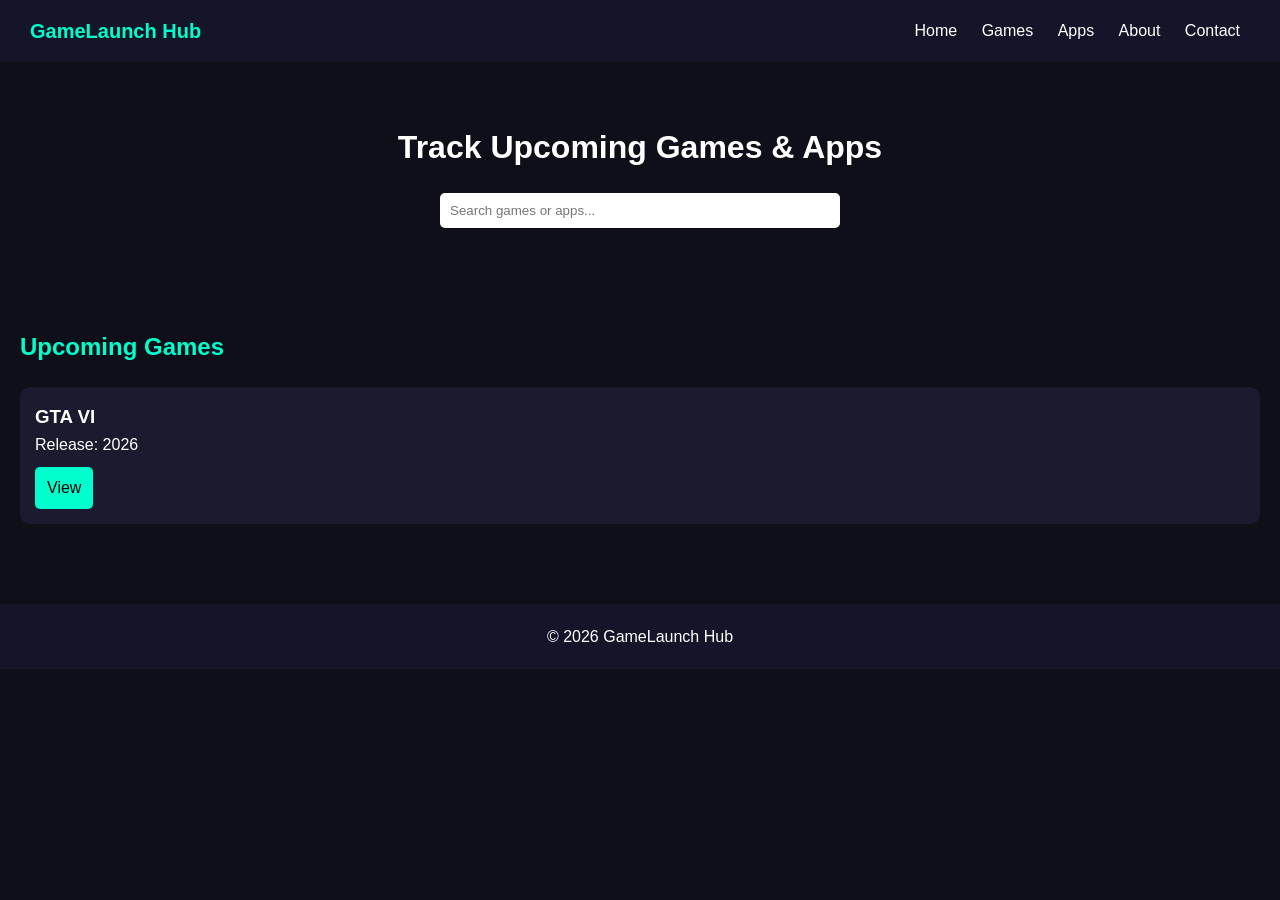
<file: index.html>
<!DOCTYPE html>
<html>
<head>
  <title>GameLaunch Hub</title>
  <link rel="stylesheet" href="style.css">
</head>
<body>

<header>
  <div class="logo">GameLaunch Hub</div>
  <nav>
    <a href="index.html">Home</a>
    <a href="games.html">Games</a>
    <a href="apps.html">Apps</a>
    <a href="about.html">About</a>
    <a href="contact.html">Contact</a>
  </nav>
</header>

<div class="hero">
  <h1>Track Upcoming Games & Apps</h1>
  <input id="search" class="search-box" placeholder="Search games or apps...">
</div>

<div class="section">
  <h2>Upcoming Games</h2>
  <div class="grid">

    <div class="card">
      <h3>GTA VI</h3>
      <p>Release: 2026</p>
      <a class="btn" href="game-detail.html">View</a>
    </div>

  </div>
</div>

<footer>
  © 2026 GameLaunch Hub
</footer>
<script src="script.js"></script>
</body>
</html>
</file>
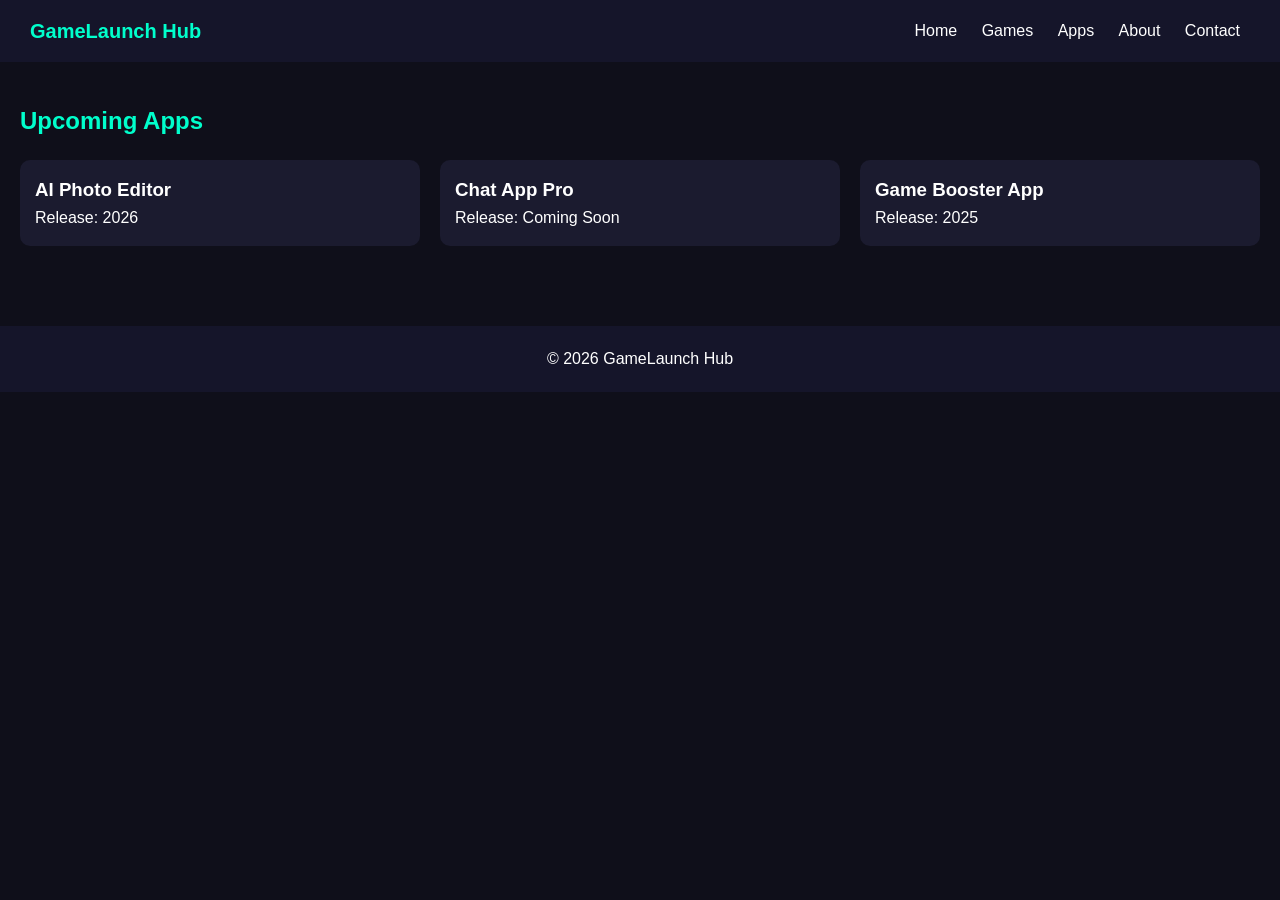
<file: apps.html>
<!DOCTYPE html>
<html>
<head>
  <title>Apps - GameLaunch Hub</title>
  <link rel="stylesheet" href="style.css">
</head>
<body>

<header>
  <div class="logo">GameLaunch Hub</div>
  <nav>
    <a href="index.html">Home</a>
    <a href="games.html">Games</a>
    <a href="apps.html">Apps</a>
    <a href="about.html">About</a>
    <a href="contact.html">Contact</a>
  </nav>
</header>

<div class="section">
  <h2>Upcoming Apps</h2>

  <div class="grid">

    <div class="card">
      <h3>AI Photo Editor</h3>
      <p>Release: 2026</p>
    </div>

    <div class="card">
      <h3>Chat App Pro</h3>
      <p>Release: Coming Soon</p>
    </div>

    <div class="card">
      <h3>Game Booster App</h3>
      <p>Release: 2025</p>
    </div>

  </div>
</div>

<footer>
  © 2026 GameLaunch Hub
</footer>

</body>
</html>
</file>
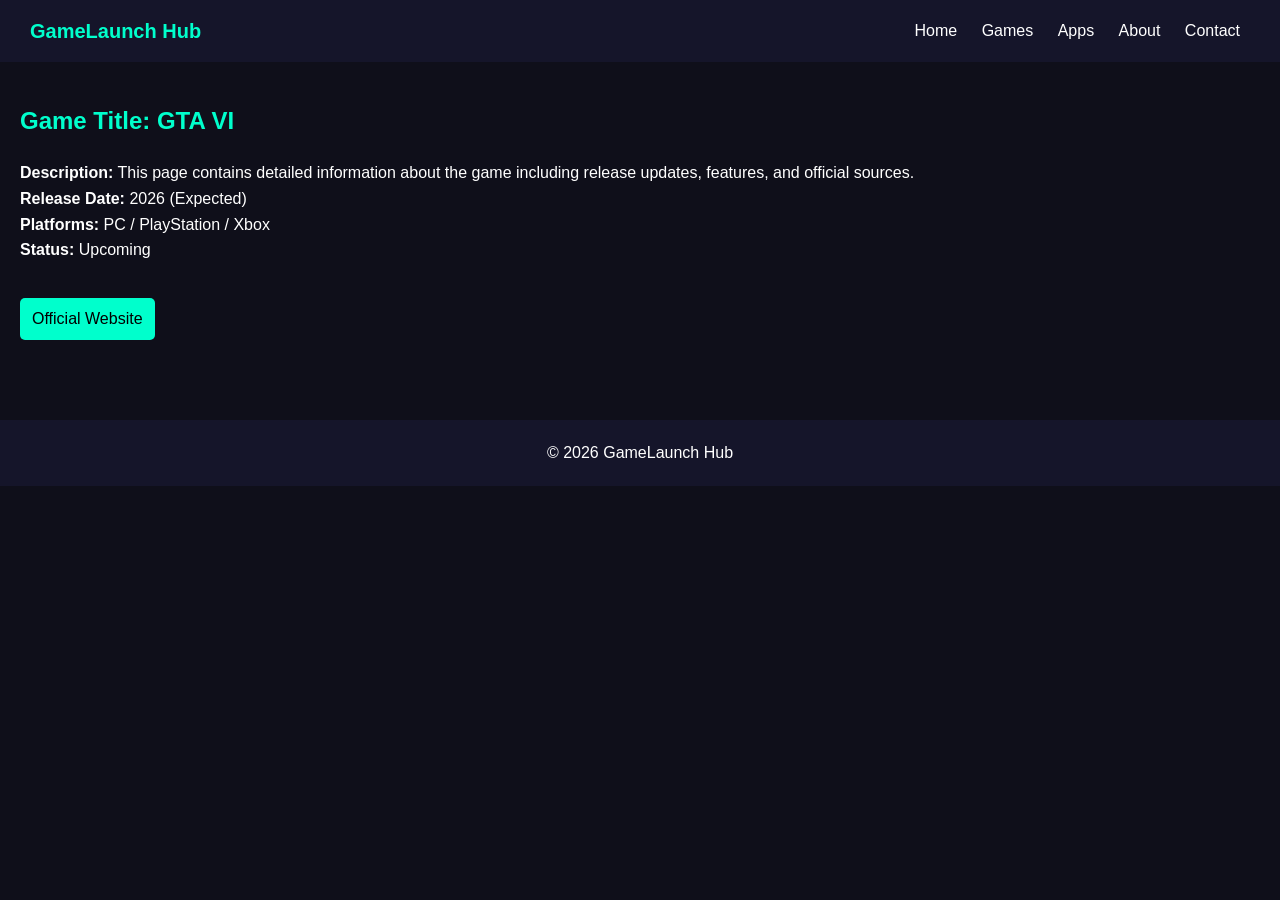
<file: game-detail.html>
<!DOCTYPE html>
<html>
<head>
  <title>Game Details - GameLaunch Hub</title>
  <link rel="stylesheet" href="style.css">
</head>
<body>

<header>
  <div class="logo">GameLaunch Hub</div>
  <nav>
    <a href="index.html">Home</a>
    <a href="games.html">Games</a>
    <a href="apps.html">Apps</a>
    <a href="about.html">About</a>
    <a href="contact.html">Contact</a>
  </nav>
</header>

<div class="section">

  <h2>Game Title: GTA VI</h2>

  <p><b>Description:</b> This page contains detailed information about the game including release updates, features, and official sources.</p>

  <p><b>Release Date:</b> 2026 (Expected)</p>

  <p><b>Platforms:</b> PC / PlayStation / Xbox</p>

  <p><b>Status:</b> Upcoming</p>

  <br>

  <a class="btn" href="#">Official Website</a>

</div>

<footer>
  © 2026 GameLaunch Hub
</footer>

</body>
</html>
</file>
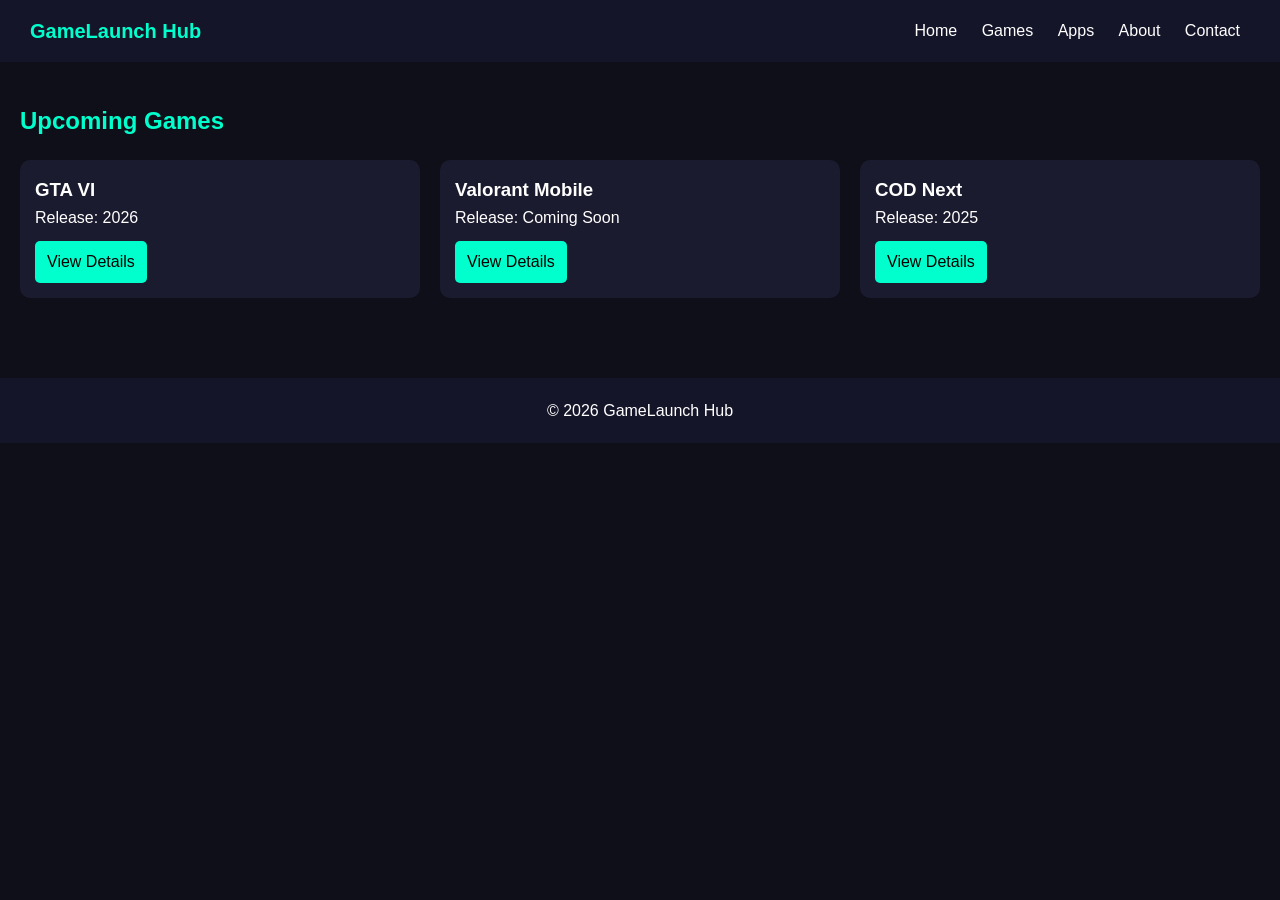
<file: games.html>
<!DOCTYPE html>
<html>
<head>
  <title>Games - GameLaunch Hub</title>
  <link rel="stylesheet" href="style.css">
</head>
<body>

<header>
  <div class="logo">GameLaunch Hub</div>
  <nav>
    <a href="index.html">Home</a>
    <a href="games.html">Games</a>
    <a href="apps.html">Apps</a>
    <a href="about.html">About</a>
    <a href="contact.html">Contact</a>
  </nav>
</header>

<div class="section">
  <h2>Upcoming Games</h2>

  <div class="grid">

    <div class="card">
      <h3>GTA VI</h3>
      <p>Release: 2026</p>
      <a class="btn" href="game-detail.html">View Details</a>
    </div>

    <div class="card">
      <h3>Valorant Mobile</h3>
      <p>Release: Coming Soon</p>
      <a class="btn" href="game-detail.html">View Details</a>
    </div>

    <div class="card">
      <h3>COD Next</h3>
      <p>Release: 2025</p>
      <a class="btn" href="game-detail.html">View Details</a>
    </div>

  </div>
</div>

<footer>
  © 2026 GameLaunch Hub
</footer>

</body>
</html>
</file>
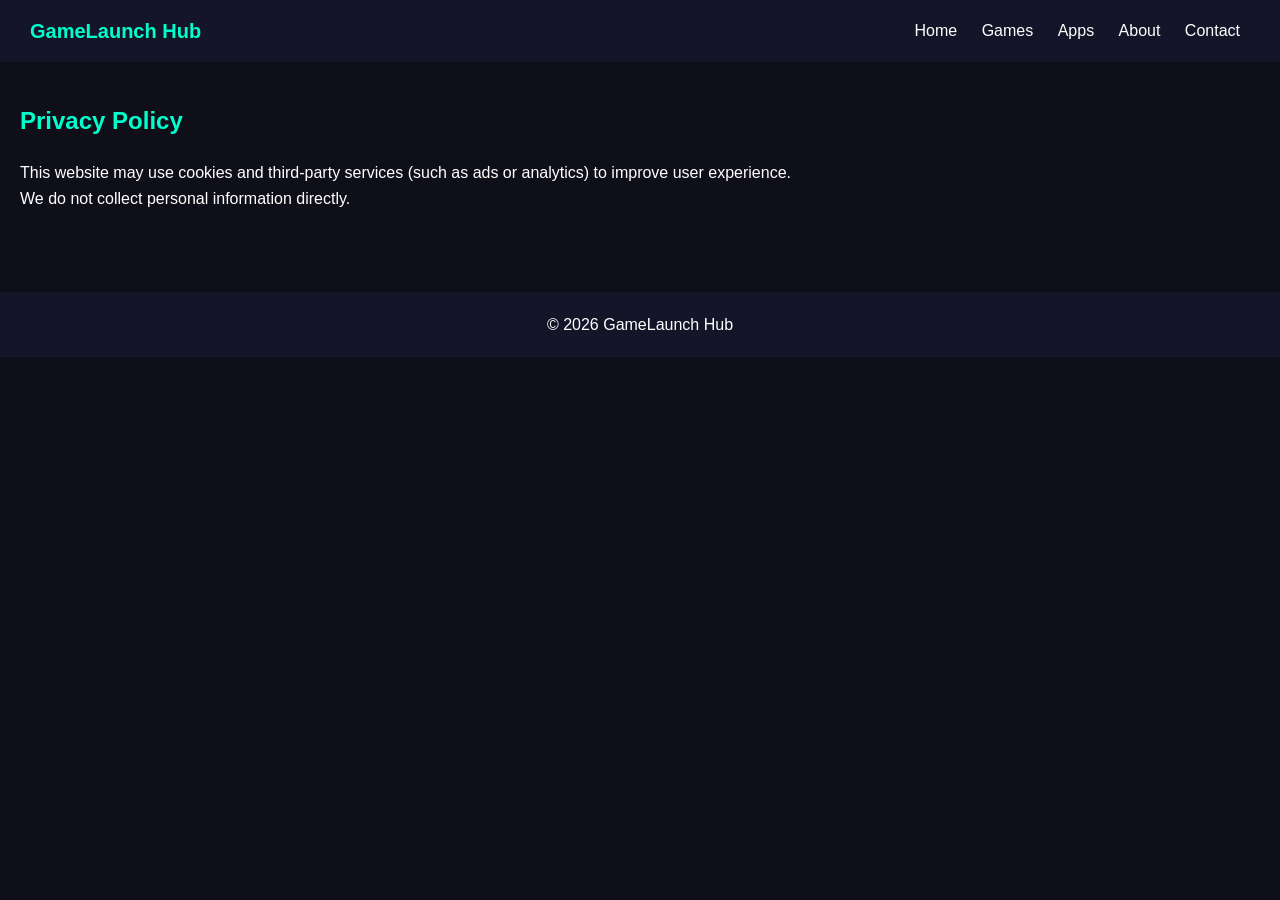
<file: privacy-policy.html>
<!DOCTYPE html>
<html>
<head>
  <title>Privacy Policy - GameLaunch Hub</title>
  <link rel="stylesheet" href="style.css">
</head>
<body>

<header>
  <div class="logo">GameLaunch Hub</div>
  <nav>
    <a href="index.html">Home</a>
    <a href="games.html">Games</a>
    <a href="apps.html">Apps</a>
    <a href="about.html">About</a>
    <a href="contact.html">Contact</a>
  </nav>
</header>

<div class="section">
  <h2>Privacy Policy</h2>

  <p>This website may use cookies and third-party services (such as ads or analytics) to improve user experience.</p>

  <p>We do not collect personal information directly.</p>
</div>

<footer>© 2026 GameLaunch Hub</footer>

</body>
</html>
</file>
<file: style.css>
* {
  margin: 0;
  padding: 0;
  box-sizing: border-box;
  font-family: Arial, sans-serif;
}

body {
  background: #0f0f1a;
  color: #fff;
  line-height: 1.6;
}

a {
  color: white;
  text-decoration: none;
}

header {
  display: flex;
  justify-content: space-between;
  align-items: center;
  padding: 15px 30px;
  background: #15152a;
  position: sticky;
  top: 0;
}

.logo {
  font-size: 20px;
  font-weight: bold;
  color: #00ffcc;
}

nav a {
  margin: 0 10px;
}

.hero {
  text-align: center;
  padding: 60px 20px;
}

.hero h1 {
  font-size: 32px;
}

.search-box {
  margin-top: 20px;
  padding: 10px;
  width: 80%;
  max-width: 400px;
  border: none;
  border-radius: 5px;
}

.section {
  padding: 40px 20px;
}

.section h2 {
  margin-bottom: 20px;
  color: #00ffcc;
}

.grid {
  display: grid;
  grid-template-columns: repeat(auto-fit, minmax(220px, 1fr));
  gap: 20px;
}

.card {
  background: #1b1b2f;
  padding: 15px;
  border-radius: 10px;
  transition: 0.3s;
}

.card:hover {
  transform: translateY(-5px);
}

.btn {
  display: inline-block;
  margin-top: 10px;
  padding: 8px 12px;
  background: #00ffcc;
  color: black;
  border-radius: 5px;
}

footer {
  text-align: center;
  padding: 20px;
  background: #15152a;
  margin-top: 40px;
}

@media (max-width: 600px) {
  header {
    flex-direction: column;
  }
}
</file>
